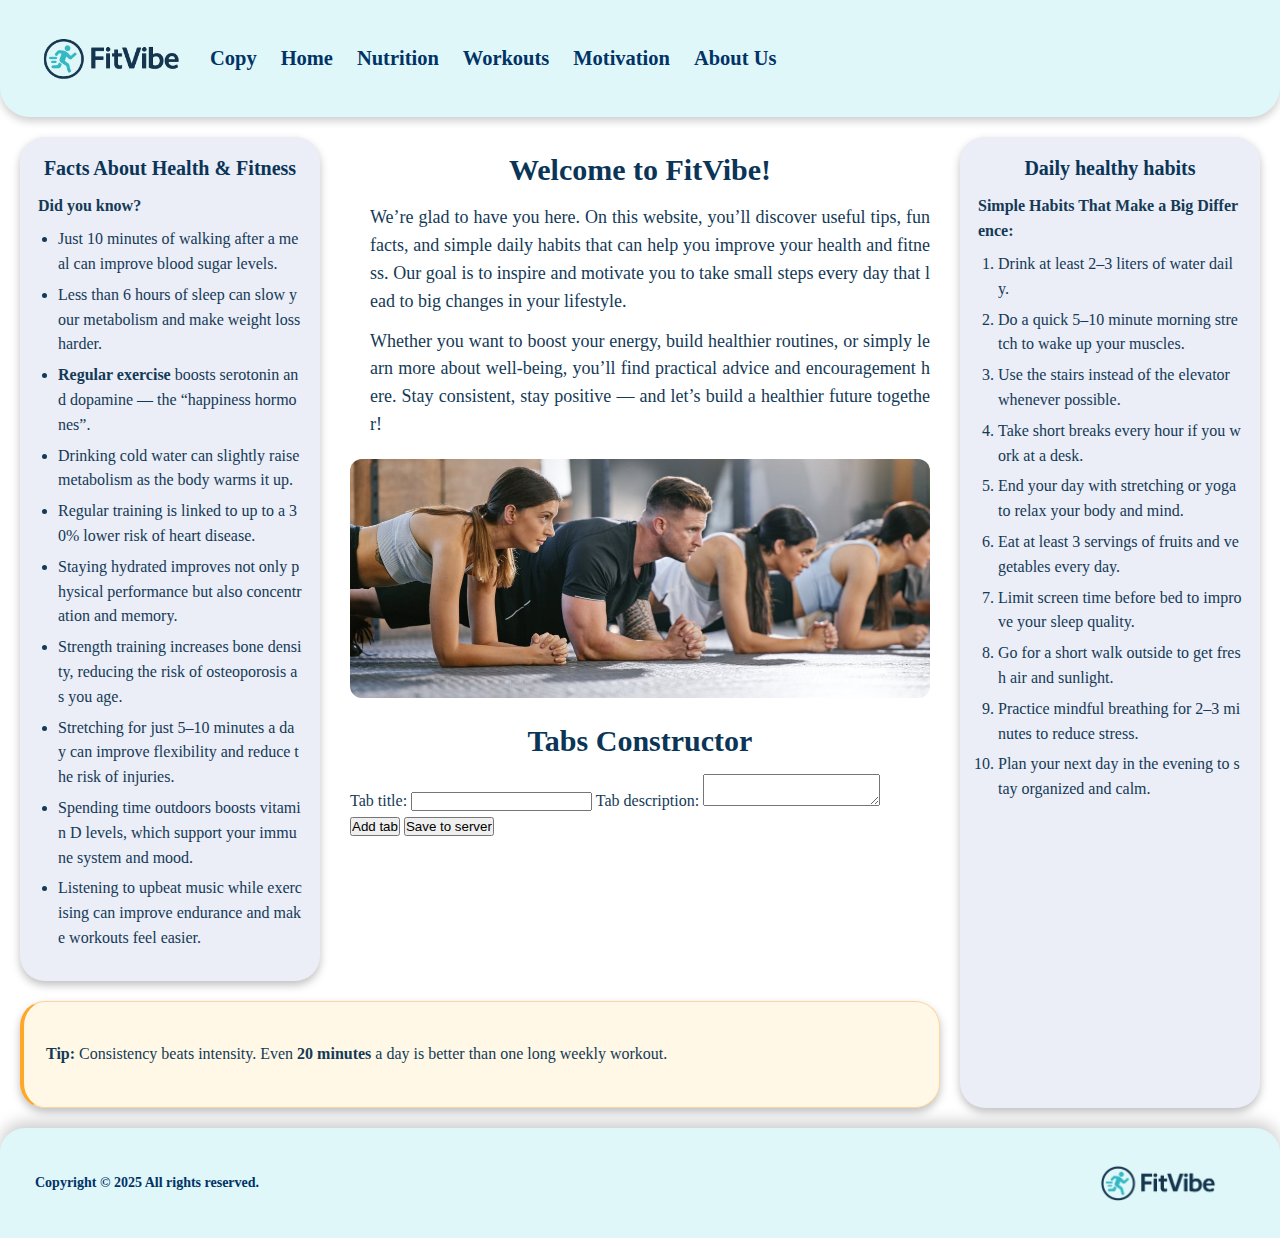
<file: index.html>
<!DOCTYPE html>
<html lang="en">
<head>
    <meta charset="UTF-8">
    <meta name="viewport" content="width=device-width, initial-scale=1.0">
    <title>FitVibe</title>
    <link href="src/css/stylesheet.css" rel="stylesheet">
</head>
<body>
<script src="src/js/script.js"></script>

<header class="header">
    <div class="logo">
        <a href="index.html">
            <img src="src/img/logo.png" alt="FitVibe Logo" class="logo">
        </a>
    </div>
    <nav class="nav" id="menu1">
        <ul>
            <li><a href="indexcopy.html">Copy</a></li>
            <li><a href="index.html">Home</a></li>
            <li><a href="src/pages/page1.html">Nutrition</a></li>
            <li><a href="src/pages/page2.html">Workouts</a></li>
            <li><a href="src/pages/page3.html">Motivation</a></li>
            <li><a href="src/pages/page4.html">About Us</a></li>
        </ul>
    </nav>
    <div class="menu-icon" id="menu-btn">
        <img src="src/img/mobile.png" alt="Menu" width="32"/>
    </div>
</header>
<main class="main-layout">
    <section class="left" id="block2">
        <h2>Facts About Health & Fitness</h2>
        <p class="intro">Did you know?</p>

        <ul class="facts">
            <li>Just 10 minutes of walking after a meal can improve blood sugar levels.</li>
            <li>Less than 6 hours of sleep can slow your metabolism and make weight loss harder.</li>
            <li><strong>Regular exercise</strong> boosts serotonin and dopamine — the “happiness hormones”.</li>
            <li>Drinking cold water can slightly raise metabolism as the body warms it up.</li>
            <li>Regular training is linked to up to a 30% lower risk of heart disease.</li>
            <li>Staying hydrated improves not only physical performance but also concentration and memory.</li>
            <li>Strength training increases bone density, reducing the risk of osteoporosis as you age.</li>
            <li>Stretching for just 5–10 minutes a day can improve flexibility and reduce the risk of
                injuries.
            </li>
            <li>Spending time outdoors boosts vitamin D levels, which support your immune system and mood.</li>
            <li>Listening to upbeat music while exercising can improve endurance and make workouts feel
                easier.
            </li>
        </ul>
    </section>
    <section class="center" id="block3">
        <h2>Welcome to FitVibe!</h2>
        <p>
            We’re glad to have you here. On this website, you’ll discover useful tips,
            fun facts, and simple daily habits that can help you improve your health
            and fitness. Our goal is to inspire and motivate you to take small steps
            every day that lead to big changes in your lifestyle.
        </p>
        <p>
            Whether you want to boost your energy, build healthier routines,
            or simply learn more about well-being, you’ll find practical advice
            and encouragement here. Stay consistent, stay positive — and let’s
            build a healthier future together!
        </p>
        <img src="src/img/Fitness.jpg" alt="Welcome" class="photo">

        <h2>Tabs Constructor</h2>
        <form id="tabsForm">
            <label>Tab title:
                <input type="text" id="tabTitle">
            </label>
            <label>Tab description:
                <textarea id="tabDescription"></textarea>
            </label>
            <button type="button" id="addTabBtn">Add tab</button>
            <button type="button" id="SaveTabsBtn">Save to server</button>
        </form>
        <ul id="previewTabs"></ul>
    </section>
    <section class="right" id="block4">
        <h2>Daily healthy habits</h2>
        <p class="intro">Simple Habits That Make a Big Difference:</p>
        <ol class="habits">
            <li>Drink at least 2–3 liters of water daily.</li>
            <li>Do a quick 5–10 minute morning stretch to wake up your muscles.</li>
            <li>Use the stairs instead of the elevator whenever possible.</li>
            <li>Take short breaks every hour if you work at a desk.</li>
            <li>End your day with stretching or yoga to relax your body and mind.</li>
            <li>Eat at least 3 servings of fruits and vegetables every day.</li>
            <li>Limit screen time before bed to improve your sleep quality.</li>
            <li>Go for a short walk outside to get fresh air and sunlight.</li>
            <li>Practice mindful breathing for 2–3 minutes to reduce stress.</li>
            <li>Plan your next day in the evening to stay organized and calm.</li>
        </ol>
    </section>
    <aside class="down" id="block5">
        <div class="tip">
            <strong>Tip:</strong> Consistency beats intensity. Even <strong>20 minutes</strong> a day is better
            than one
            long weekly workout.
        </div>
    </aside>
</main>
<footer>
    <div class="textBlock6" id="block6">
        <p>Copyright &copy; 2025 All rights reserved.</p>
    </div>
    <a href="index.html">
        <img src="src/img/logo.png" alt="FitVibe Logo" class="logo">
    </a>
</footer>
</body>
</html>
</file>
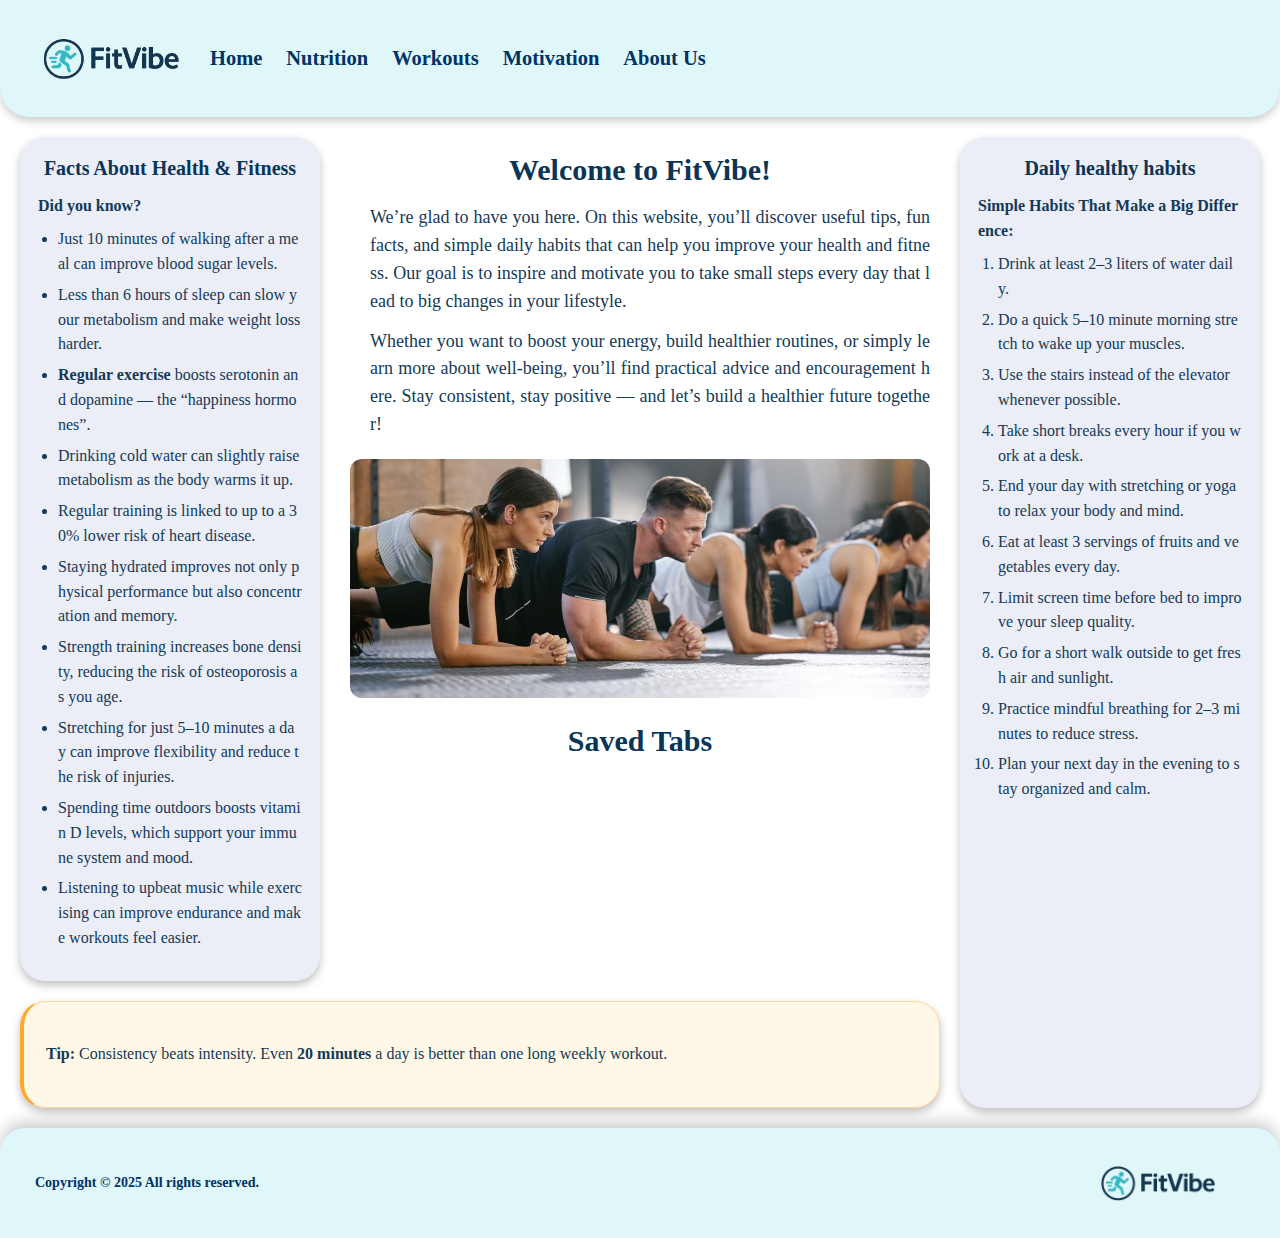
<file: indexcopy.html>
<!DOCTYPE html>
<html lang="en">
<head>
    <meta charset="UTF-8">
    <meta name="viewport" content="width=device-width, initial-scale=1.0">
    <title>FitVibe</title>
    <link href="src/css/stylesheet.css" rel="stylesheet">
</head>
<body>
<script src="src/js/script.js?v=3"></script>

<header class="header">
    <div class="logo">
        <a href="index.html">
            <img src="src/img/logo.png" alt="FitVibe Logo" class="logo">
        </a>
    </div>
    <nav class="nav" id="menu1">
        <ul>
            <li><a href="index.html">Home</a></li>
            <li><a href="src/pages/page1.html">Nutrition</a></li>
            <li><a href="src/pages/page2.html">Workouts</a></li>
            <li><a href="src/pages/page3.html">Motivation</a></li>
            <li><a href="src/pages/page4.html">About Us</a></li>
        </ul>
    </nav>
    <div class="menu-icon" id="menu-btn">
        <img src="src/img/mobile.png" alt="Menu" width="32"/>
    </div>
</header>
<main class="main-layout">
    <section class="left" id="block2">
        <h2>Facts About Health & Fitness</h2>
        <p class="intro">Did you know?</p>

        <ul class="facts">
            <li>Just 10 minutes of walking after a meal can improve blood sugar levels.</li>
            <li>Less than 6 hours of sleep can slow your metabolism and make weight loss harder.</li>
            <li><strong>Regular exercise</strong> boosts serotonin and dopamine — the “happiness hormones”.</li>
            <li>Drinking cold water can slightly raise metabolism as the body warms it up.</li>
            <li>Regular training is linked to up to a 30% lower risk of heart disease.</li>
            <li>Staying hydrated improves not only physical performance but also concentration and memory.</li>
            <li>Strength training increases bone density, reducing the risk of osteoporosis as you age.</li>
            <li>Stretching for just 5–10 minutes a day can improve flexibility and reduce the risk of
                injuries.
            </li>
            <li>Spending time outdoors boosts vitamin D levels, which support your immune system and mood.</li>
            <li>Listening to upbeat music while exercising can improve endurance and make workouts feel
                easier.
            </li>
        </ul>
    </section>
    <section class="center" id="block3">
        <h2>Welcome to FitVibe!</h2>
        <p>
            We’re glad to have you here. On this website, you’ll discover useful tips,
            fun facts, and simple daily habits that can help you improve your health
            and fitness. Our goal is to inspire and motivate you to take small steps
            every day that lead to big changes in your lifestyle.
        </p>
        <p>
            Whether you want to boost your energy, build healthier routines,
            or simply learn more about well-being, you’ll find practical advice
            and encouragement here. Stay consistent, stay positive — and let’s
            build a healthier future together!
        </p>
        <img src="src/img/Fitness.jpg" alt="Welcome" class="photo">
        <h2>Saved Tabs</h2>
        <div id="tabsViewer"></div>
    </section>
    <section class="right" id="block4">
        <h2>Daily healthy habits</h2>
        <p class="intro">Simple Habits That Make a Big Difference:</p>
        <ol class="habits">
            <li>Drink at least 2–3 liters of water daily.</li>
            <li>Do a quick 5–10 minute morning stretch to wake up your muscles.</li>
            <li>Use the stairs instead of the elevator whenever possible.</li>
            <li>Take short breaks every hour if you work at a desk.</li>
            <li>End your day with stretching or yoga to relax your body and mind.</li>
            <li>Eat at least 3 servings of fruits and vegetables every day.</li>
            <li>Limit screen time before bed to improve your sleep quality.</li>
            <li>Go for a short walk outside to get fresh air and sunlight.</li>
            <li>Practice mindful breathing for 2–3 minutes to reduce stress.</li>
            <li>Plan your next day in the evening to stay organized and calm.</li>
        </ol>
    </section>
    <aside class="down" id="block5">
        <div class="tip">
            <strong>Tip:</strong> Consistency beats intensity. Even <strong>20 minutes</strong> a day is better
            than one
            long weekly workout.
        </div>
    </aside>
</main>
<footer>
    <div class="textBlock6" id="block6">
        <p>Copyright &copy; 2025 All rights reserved.</p>
    </div>
    <a href="index.html">
        <img src="src/img/logo.png" alt="FitVibe Logo" class="logo">
    </a>
</footer>
</body>
</html>
</file>
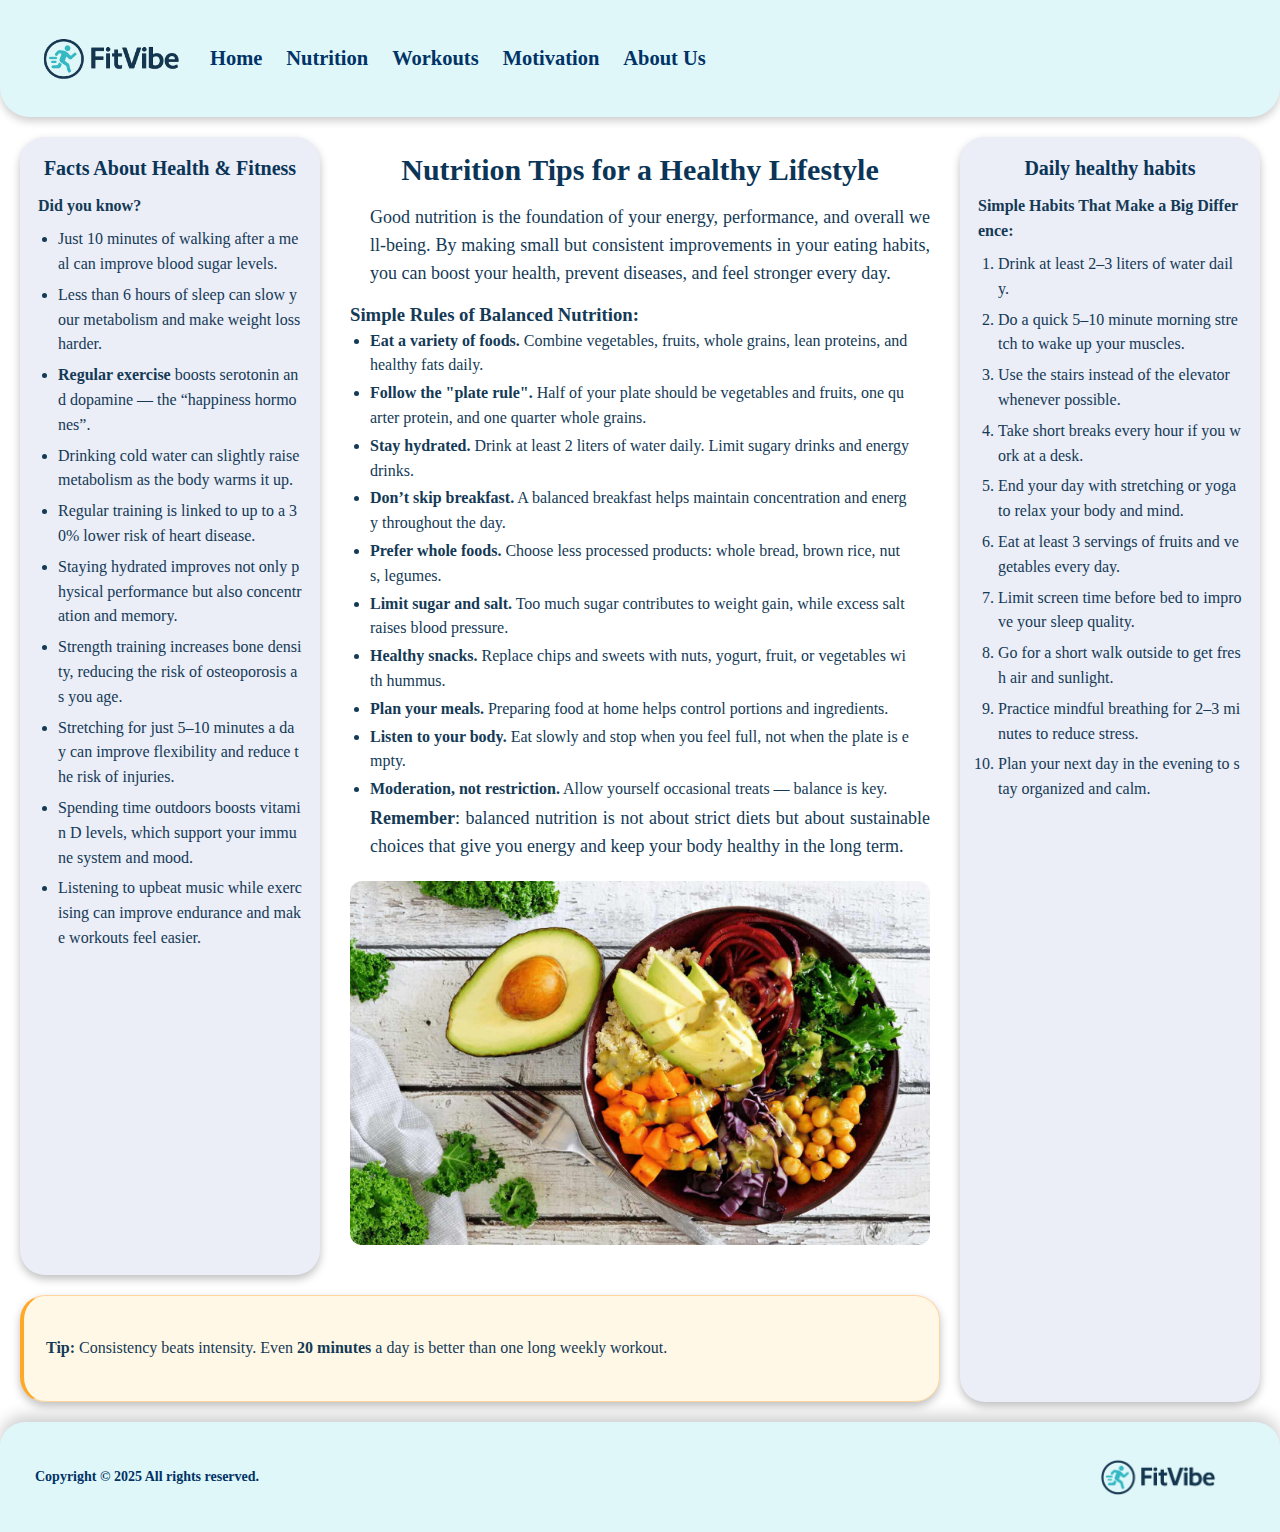
<file: src/pages/page1.html>
<!DOCTYPE html>
<html lang="en">
<head>
    <meta charset="UTF-8">
    <meta name="viewport" content="width=device-width, initial-scale=1.0">
    <title>FitVibe</title>
    <link href="../css/stylesheet.css" rel="stylesheet">
</head>
<body>
<script src="../js/script.js"></script>

<header class="header">
    <div class="logo">
        <a href="../../index.html">
            <img src="../img/logo.png" alt="FitVibe Logo" class="logo">
        </a>
    </div>
    <nav class="nav" id="menu1">
        <ul>
            <li><a href="../../index.html">Home</a></li>
            <li><a href="page1.html">Nutrition</a></li>
            <li><a href="page2.html">Workouts</a></li>
            <li><a href="page3.html">Motivation</a></li>
            <li><a href="page4.html">About Us</a></li>
        </ul>
    </nav>
    <div class="menu-icon" id="menu-btn">
        <img src="../img/mobile.png" alt="Menu" width="32"/>
    </div>
</header>
<main class="main-layout">
    <section class="left" id="block2">
        <h2>Facts About Health & Fitness</h2>
        <p class="intro">Did you know?</p>

        <ul class="facts">
            <li>Just 10 minutes of walking after a meal can improve blood sugar levels.</li>
            <li>Less than 6 hours of sleep can slow your metabolism and make weight loss harder.</li>
            <li><strong>Regular exercise</strong> boosts serotonin and dopamine — the “happiness hormones”.</li>
            <li>Drinking cold water can slightly raise metabolism as the body warms it up.</li>
            <li>Regular training is linked to up to a 30% lower risk of heart disease.</li>
            <li>Staying hydrated improves not only physical performance but also concentration and memory.</li>
            <li>Strength training increases bone density, reducing the risk of osteoporosis as you age.</li>
            <li>Stretching for just 5–10 minutes a day can improve flexibility and reduce the risk of injuries.</li>
            <li>Spending time outdoors boosts vitamin D levels, which support your immune system and mood.</li>
            <li>Listening to upbeat music while exercising can improve endurance and make workouts feel easier.</li>
        </ul>
    </section>
    <section class="center" id="block3">
        <h2>Nutrition Tips for a Healthy Lifestyle</h2>
        <p>
            Good nutrition is the foundation of your energy, performance, and overall well-being.
            By making small but consistent improvements in your eating habits, you can boost your health,
            prevent diseases, and feel stronger every day.
        </p>

        <h3>Simple Rules of Balanced Nutrition:</h3>
        <ul>
            <li><strong>Eat a variety of foods.</strong> Combine vegetables, fruits, whole grains, lean proteins, and
                healthy fats daily.
            </li>
            <li><strong>Follow the "plate rule".</strong> Half of your plate should be vegetables and fruits, one
                quarter protein, and one quarter whole grains.
            </li>
            <li><strong>Stay hydrated.</strong> Drink at least 2 liters of water daily. Limit sugary drinks and energy
                drinks.
            </li>
            <li><strong>Don’t skip breakfast.</strong> A balanced breakfast helps maintain concentration and energy
                throughout the day.
            </li>
            <li><strong>Prefer whole foods.</strong> Choose less processed products: whole bread, brown rice, nuts,
                legumes.
            </li>
            <li><strong>Limit sugar and salt.</strong> Too much sugar contributes to weight gain, while excess salt
                raises blood pressure.
            </li>
            <li><strong>Healthy snacks.</strong> Replace chips and sweets with nuts, yogurt, fruit, or vegetables with
                hummus.
            </li>
            <li><strong>Plan your meals.</strong> Preparing food at home helps control portions and ingredients.</li>
            <li><strong>Listen to your body.</strong> Eat slowly and stop when you feel full, not when the plate is
                empty.
            </li>
            <li><strong>Moderation, not restriction.</strong> Allow yourself occasional treats — balance is key.</li>
        </ul>

        <p>
            <strong>Remember</strong>: balanced nutrition is not about strict diets but about sustainable choices
            that give you energy and keep your body healthy in the long term.
        </p>
        <img src="../img/Food.jpg" alt="Food" width="1504" class="photo">
    </section>
    <section class="right" id="block4">
        <h2>Daily healthy habits</h2>
        <p class="intro">Simple Habits That Make a Big Difference:</p>

        <ol class="habits">
            <li>Drink at least 2–3 liters of water daily.</li>
            <li>Do a quick 5–10 minute morning stretch to wake up your muscles.</li>
            <li>Use the stairs instead of the elevator whenever possible.</li>
            <li>Take short breaks every hour if you work at a desk.</li>
            <li>End your day with stretching or yoga to relax your body and mind.</li>
            <li>Eat at least 3 servings of fruits and vegetables every day.</li>
            <li>Limit screen time before bed to improve your sleep quality.</li>
            <li>Go for a short walk outside to get fresh air and sunlight.</li>
            <li>Practice mindful breathing for 2–3 minutes to reduce stress.</li>
            <li>Plan your next day in the evening to stay organized and calm.</li>
        </ol>
    </section>
    <aside class="down" id="block5">
        <div class="tip">
            <strong>Tip:</strong> Consistency beats intensity. Even <strong>20 minutes</strong> a day is better than one
            long weekly workout.
        </div>
    </aside>
</main>
<footer>
    <div class="textBlock6" id="block6">
        <p>Copyright &copy; 2025 All rights reserved.</p>
    </div>
    <a href="../../index.html">
        <img src="../img/logo.png" alt="FitVibe Logo" class="logo">
    </a>
</footer>
</body>
</html>
</file>
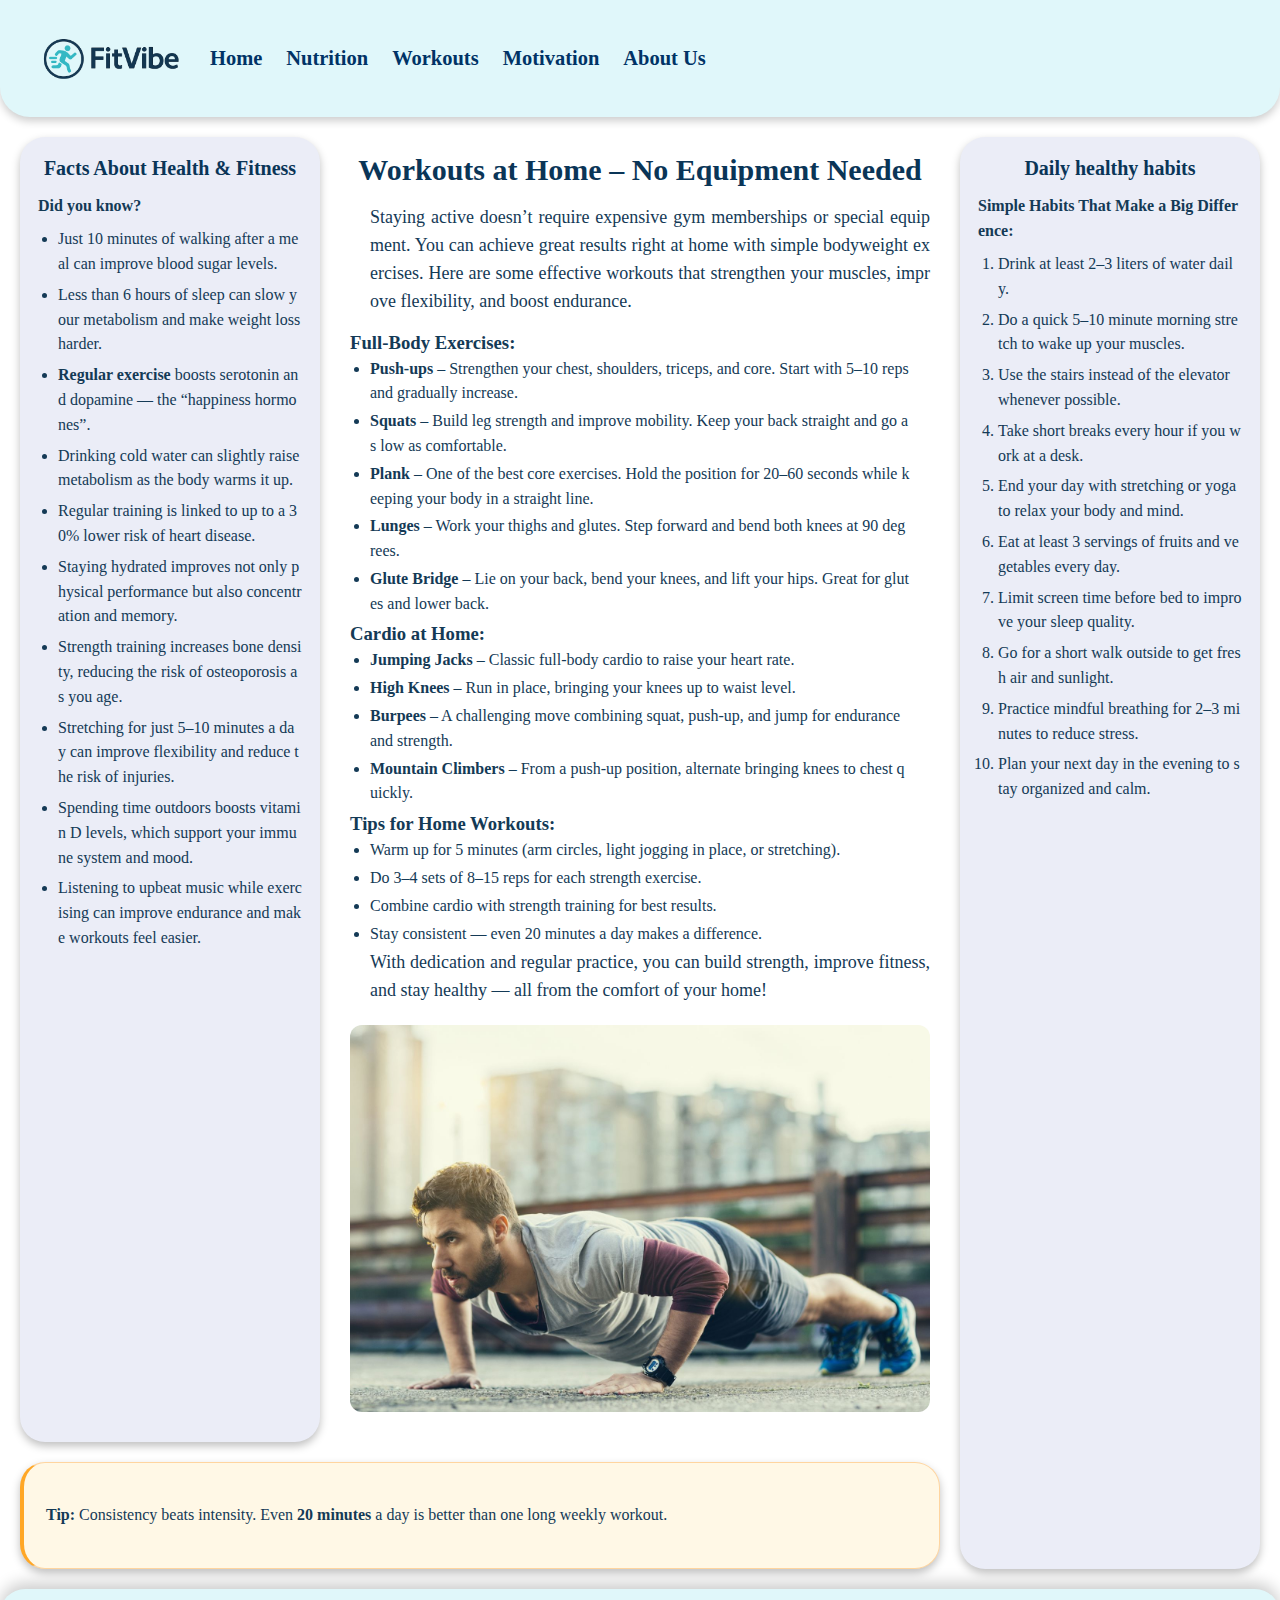
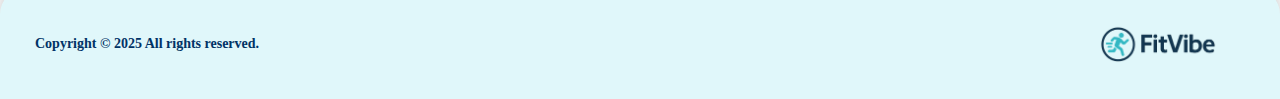
<file: src/pages/page2.html>
<!DOCTYPE html>
<html lang="en">
<head>
    <meta charset="UTF-8">
    <meta name="viewport" content="width=device-width, initial-scale=1.0">
    <title>FitVibe</title>
    <link href="../css/stylesheet.css" rel="stylesheet">
</head>
<body>
<script src="../js/script.js"></script>

<header class="header">
    <div class="logo">
        <a href="../../index.html">
            <img src="../img/logo.png" alt="FitVibe Logo" class="logo">
        </a>
    </div>
    <nav class="nav" id="menu1">
        <ul>
            <li><a href="../../index.html">Home</a></li>
            <li><a href="page1.html">Nutrition</a></li>
            <li><a href="page2.html">Workouts</a></li>
            <li><a href="page3.html">Motivation</a></li>
            <li><a href="page4.html">About Us</a></li>
        </ul>
    </nav>
    <div class="menu-icon" id="menu-btn">
        <img src="../img/mobile.png" alt="Menu" width="32"/>
    </div>
</header>
<main class="main-layout">
    <section class="left" id="block2">
        <h2>Facts About Health & Fitness</h2>
        <p class="intro">Did you know?</p>

        <ul class="facts">
            <li>Just 10 minutes of walking after a meal can improve blood sugar levels.</li>
            <li>Less than 6 hours of sleep can slow your metabolism and make weight loss harder.</li>
            <li><strong>Regular exercise</strong> boosts serotonin and dopamine — the “happiness hormones”.</li>
            <li>Drinking cold water can slightly raise metabolism as the body warms it up.</li>
            <li>Regular training is linked to up to a 30% lower risk of heart disease.</li>
            <li>Staying hydrated improves not only physical performance but also concentration and memory.</li>
            <li>Strength training increases bone density, reducing the risk of osteoporosis as you age.</li>
            <li>Stretching for just 5–10 minutes a day can improve flexibility and reduce the risk of injuries.</li>
            <li>Spending time outdoors boosts vitamin D levels, which support your immune system and mood.</li>
            <li>Listening to upbeat music while exercising can improve endurance and make workouts feel easier.</li>
        </ul>
    </section>
    <section class="center" id="block3">
        <h2>Workouts at Home – No Equipment Needed</h2>
        <p>
            Staying active doesn’t require expensive gym memberships or special equipment.
            You can achieve great results right at home with simple bodyweight exercises.
            Here are some effective workouts that strengthen your muscles, improve flexibility,
            and boost endurance.
        </p>

        <h3>Full-Body Exercises:</h3>
        <ul>
            <li>
                <strong>Push-ups</strong> – Strengthen your chest, shoulders, triceps, and core.
                Start with 5–10 reps and gradually increase.
            </li>
            <li>
                <strong>Squats</strong> – Build leg strength and improve mobility.
                Keep your back straight and go as low as comfortable.
            </li>
            <li>
                <strong>Plank</strong> – One of the best core exercises.
                Hold the position for 20–60 seconds while keeping your body in a straight line.
            </li>
            <li>
                <strong>Lunges</strong> – Work your thighs and glutes.
                Step forward and bend both knees at 90 degrees.
            </li>
            <li>
                <strong>Glute Bridge</strong> – Lie on your back, bend your knees, and lift your hips.
                Great for glutes and lower back.
            </li>
        </ul>

        <h3>Cardio at Home:</h3>
        <ul>
            <li><strong>Jumping Jacks</strong> – Classic full-body cardio to raise your heart rate.</li>
            <li><strong>High Knees</strong> – Run in place, bringing your knees up to waist level.</li>
            <li><strong>Burpees</strong> – A challenging move combining squat, push-up, and jump for endurance and
                strength.
            </li>
            <li><strong>Mountain Climbers</strong> – From a push-up position, alternate bringing knees to chest quickly.
            </li>
        </ul>

        <h3>Tips for Home Workouts:</h3>
        <ul>
            <li>Warm up for 5 minutes (arm circles, light jogging in place, or stretching).</li>
            <li>Do 3–4 sets of 8–15 reps for each strength exercise.</li>
            <li>Combine cardio with strength training for best results.</li>
            <li>Stay consistent — even 20 minutes a day makes a difference.</li>
        </ul>

        <p>
            With dedication and regular practice, you can build strength, improve fitness,
            and stay healthy — all from the comfort of your home!
        </p>
        <img src="../img/workout.jpg" alt="Workout" width="1500" class="photo">
    </section>
    <section class="right" id="block4">
        <h2>Daily healthy habits</h2>
        <p class="intro">Simple Habits That Make a Big Difference:</p>

        <ol class="habits">
            <li>Drink at least 2–3 liters of water daily.</li>
            <li>Do a quick 5–10 minute morning stretch to wake up your muscles.</li>
            <li>Use the stairs instead of the elevator whenever possible.</li>
            <li>Take short breaks every hour if you work at a desk.</li>
            <li>End your day with stretching or yoga to relax your body and mind.</li>
            <li>Eat at least 3 servings of fruits and vegetables every day.</li>
            <li>Limit screen time before bed to improve your sleep quality.</li>
            <li>Go for a short walk outside to get fresh air and sunlight.</li>
            <li>Practice mindful breathing for 2–3 minutes to reduce stress.</li>
            <li>Plan your next day in the evening to stay organized and calm.</li>
        </ol>
    </section>
    <aside class="down" id="block5">
        <div class="tip">
            <strong>Tip:</strong> Consistency beats intensity. Even <strong>20 minutes</strong> a day is better than one
            long weekly workout.
        </div>
    </aside>
</main>
<footer>
    <div class="textBlock6" id="block6">
        <p>Copyright &copy; 2025 All rights reserved.</p>
    </div>
    <a href="../../index.html">
        <img src="../img/logo.png" alt="FitVibe Logo" class="logo">
    </a>
</footer>
</body>
</html>
</file>
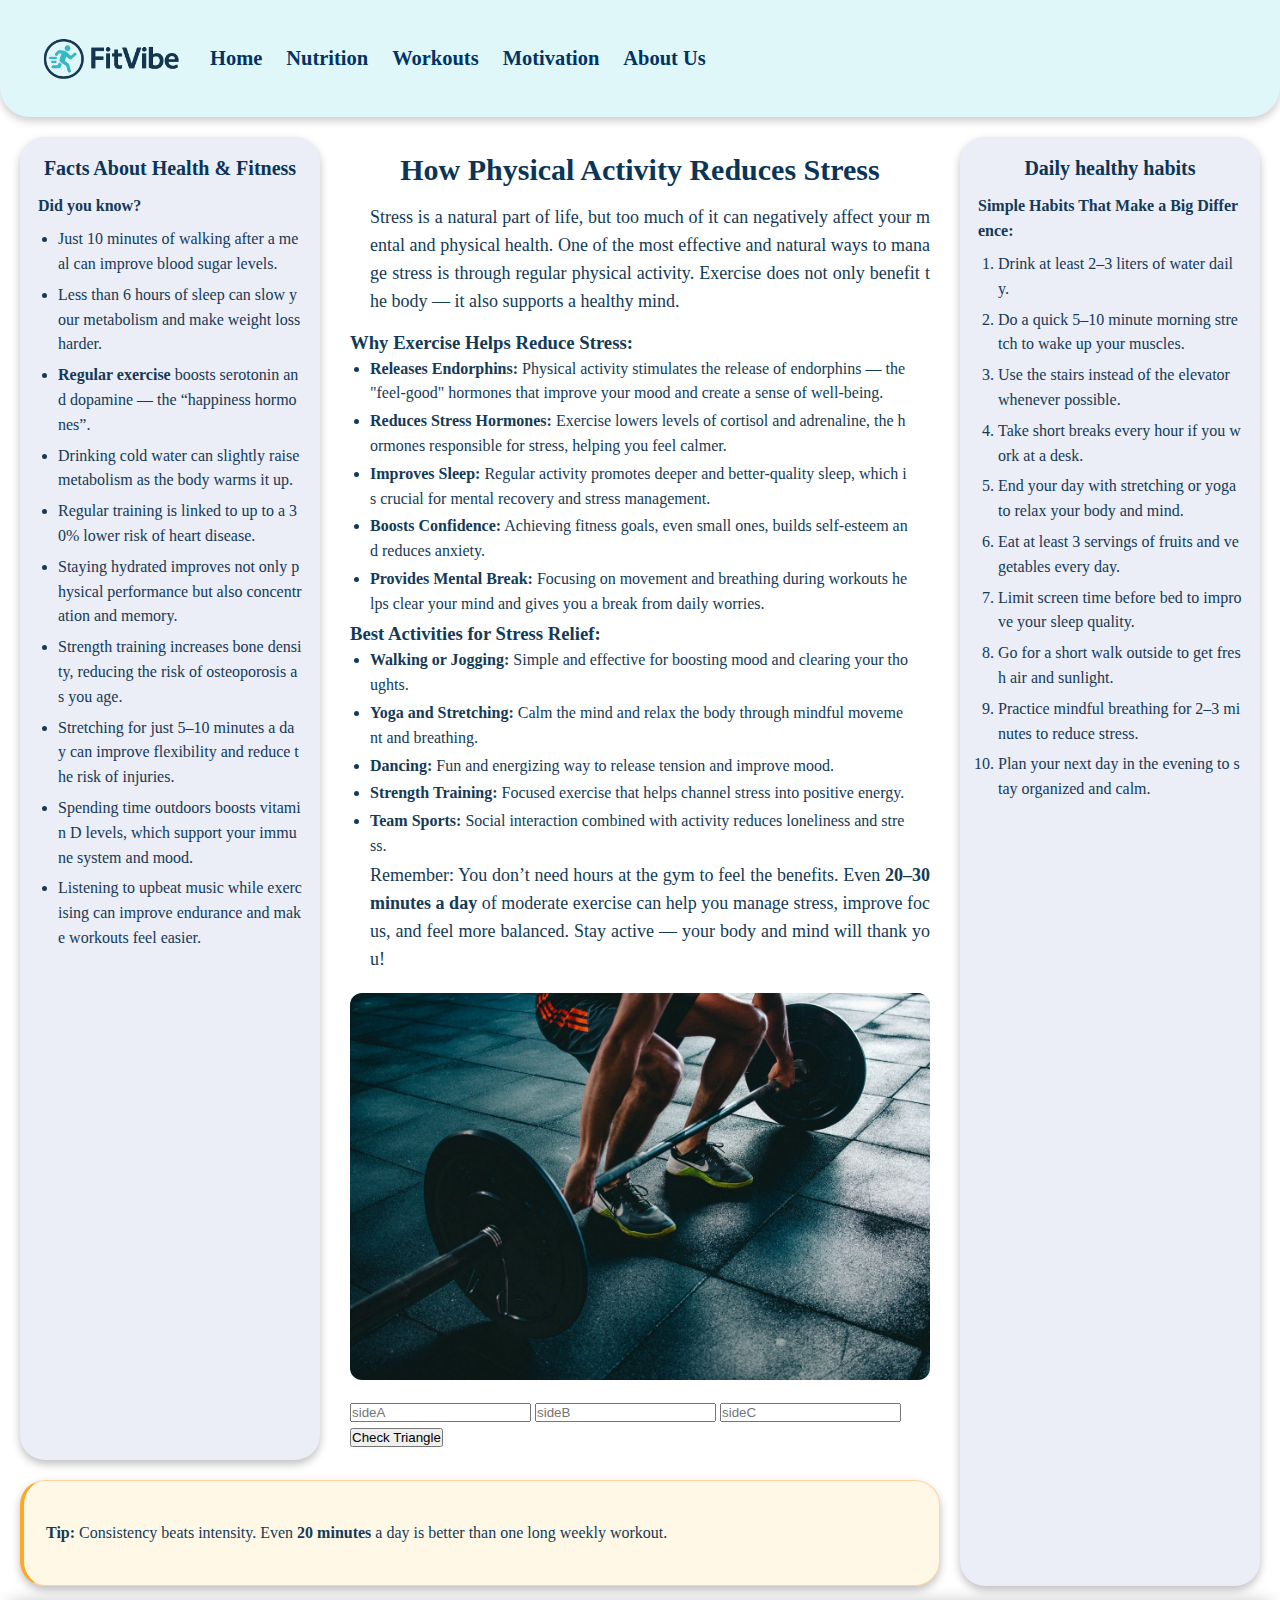
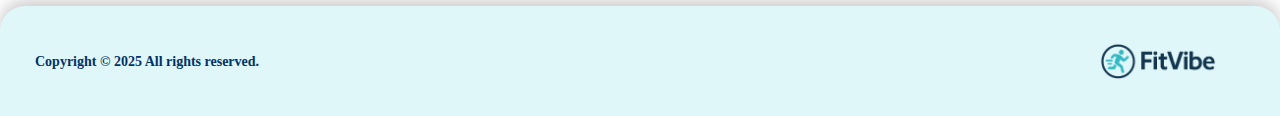
<file: src/pages/page3.html>
<!DOCTYPE html>
<html lang="en">
<head>
    <meta charset="UTF-8">
    <meta name="viewport" content="width=device-width, initial-scale=1.0">
    <title>FitVibe</title>
    <link href="../css/stylesheet.css" rel="stylesheet">
</head>
<body>
<script src="../js/script.js"></script>

<header class="header">
    <div class="logo">
        <a href="../../index.html">
            <img src="../img/logo.png" alt="FitVibe Logo" class="logo">
        </a>
    </div>
    <nav class="nav" id="menu1">
        <ul>
            <li><a href="../../index.html">Home</a></li>
            <li><a href="page1.html">Nutrition</a></li>
            <li><a href="page2.html">Workouts</a></li>
            <li><a href="page3.html">Motivation</a></li>
            <li><a href="page4.html">About Us</a></li>
        </ul>
    </nav>
    <div class="menu-icon" id="menu-btn">
        <img src="../img/mobile.png" alt="Menu" width="32"/>
    </div>
</header>
<main class="main-layout">
    <section class="left" id="block2">
        <h2>Facts About Health & Fitness</h2>
        <p class="intro">Did you know?</p>

        <ul class="facts">
            <li>Just 10 minutes of walking after a meal can improve blood sugar levels.</li>
            <li>Less than 6 hours of sleep can slow your metabolism and make weight loss harder.</li>
            <li><strong>Regular exercise</strong> boosts serotonin and dopamine — the “happiness hormones”.</li>
            <li>Drinking cold water can slightly raise metabolism as the body warms it up.</li>
            <li>Regular training is linked to up to a 30% lower risk of heart disease.</li>
            <li>Staying hydrated improves not only physical performance but also concentration and memory.</li>
            <li>Strength training increases bone density, reducing the risk of osteoporosis as you age.</li>
            <li>Stretching for just 5–10 minutes a day can improve flexibility and reduce the risk of injuries.</li>
            <li>Spending time outdoors boosts vitamin D levels, which support your immune system and mood.</li>
            <li>Listening to upbeat music while exercising can improve endurance and make workouts feel easier.</li>
        </ul>
    </section>
    <section class="center" id="block3">
        <h2>How Physical Activity Reduces Stress</h2>
        <p>
            Stress is a natural part of life, but too much of it can negatively affect your mental and physical health.
            One of the most effective and natural ways to manage stress is through regular physical activity.
            Exercise does not only benefit the body — it also supports a healthy mind.
        </p>

        <h3>Why Exercise Helps Reduce Stress:</h3>
        <ul>
            <li>
                <strong>Releases Endorphins:</strong> Physical activity stimulates the release of endorphins —
                the "feel-good" hormones that improve your mood and create a sense of well-being.
            </li>
            <li>
                <strong>Reduces Stress Hormones:</strong> Exercise lowers levels of cortisol and adrenaline,
                the hormones responsible for stress, helping you feel calmer.
            </li>
            <li>
                <strong>Improves Sleep:</strong> Regular activity promotes deeper and better-quality sleep,
                which is crucial for mental recovery and stress management.
            </li>
            <li>
                <strong>Boosts Confidence:</strong> Achieving fitness goals, even small ones,
                builds self-esteem and reduces anxiety.
            </li>
            <li>
                <strong>Provides Mental Break:</strong> Focusing on movement and breathing during workouts
                helps clear your mind and gives you a break from daily worries.
            </li>
        </ul>

        <h3>Best Activities for Stress Relief:</h3>
        <ul>
            <li><strong>Walking or Jogging:</strong> Simple and effective for boosting mood and clearing your thoughts.
            </li>
            <li><strong>Yoga and Stretching:</strong> Calm the mind and relax the body through mindful movement and
                breathing.
            </li>
            <li><strong>Dancing:</strong> Fun and energizing way to release tension and improve mood.</li>
            <li><strong>Strength Training:</strong> Focused exercise that helps channel stress into positive energy.
            </li>
            <li><strong>Team Sports:</strong> Social interaction combined with activity reduces loneliness and stress.
            </li>
        </ul>

        <p>
            Remember: You don’t need hours at the gym to feel the benefits.
            Even <strong>20–30 minutes a day</strong> of moderate exercise can help you manage stress,
            improve focus, and feel more balanced.
            Stay active — your body and mind will thank you!
        </p>
        <img src="../img/Motivation.jpg" alt="Motivation" width="1350" class="photo">
        <form id="triangle-form">
            <label>
                <input type="number" id="sideA" placeholder="sideA" required>
            </label>
            <label>
                <input type="number" id="sideB" placeholder="sideB" required>
            </label>
            <label>
                <input type="number" id="sideC" placeholder="sideC" required>
            </label>
            <button type="submit" id="submit">Check Triangle</button>
        </form>
    </section>
    <section class="right" id="block4">
        <h2>Daily healthy habits</h2>
        <p class="intro">Simple Habits That Make a Big Difference:</p>

        <ol class="habits">
            <li>Drink at least 2–3 liters of water daily.</li>
            <li>Do a quick 5–10 minute morning stretch to wake up your muscles.</li>
            <li>Use the stairs instead of the elevator whenever possible.</li>
            <li>Take short breaks every hour if you work at a desk.</li>
            <li>End your day with stretching or yoga to relax your body and mind.</li>
            <li>Eat at least 3 servings of fruits and vegetables every day.</li>
            <li>Limit screen time before bed to improve your sleep quality.</li>
            <li>Go for a short walk outside to get fresh air and sunlight.</li>
            <li>Practice mindful breathing for 2–3 minutes to reduce stress.</li>
            <li>Plan your next day in the evening to stay organized and calm.</li>
        </ol>
    </section>
    <aside class="down" id="block5">
        <div class="tip">
            <strong>Tip:</strong> Consistency beats intensity. Even <strong>20 minutes</strong> a day is better than one
            long weekly workout.
        </div>
    </aside>
</main>
<footer>
    <div class="textBlock6" id="block6">
        <p>Copyright &copy; 2025 All rights reserved.</p>
    </div>
    <a href="../../index.html">
        <img src="../img/logo.png" alt="FitVibe Logo" class="logo">
    </a>
</footer>
</body>
</html>
</file>
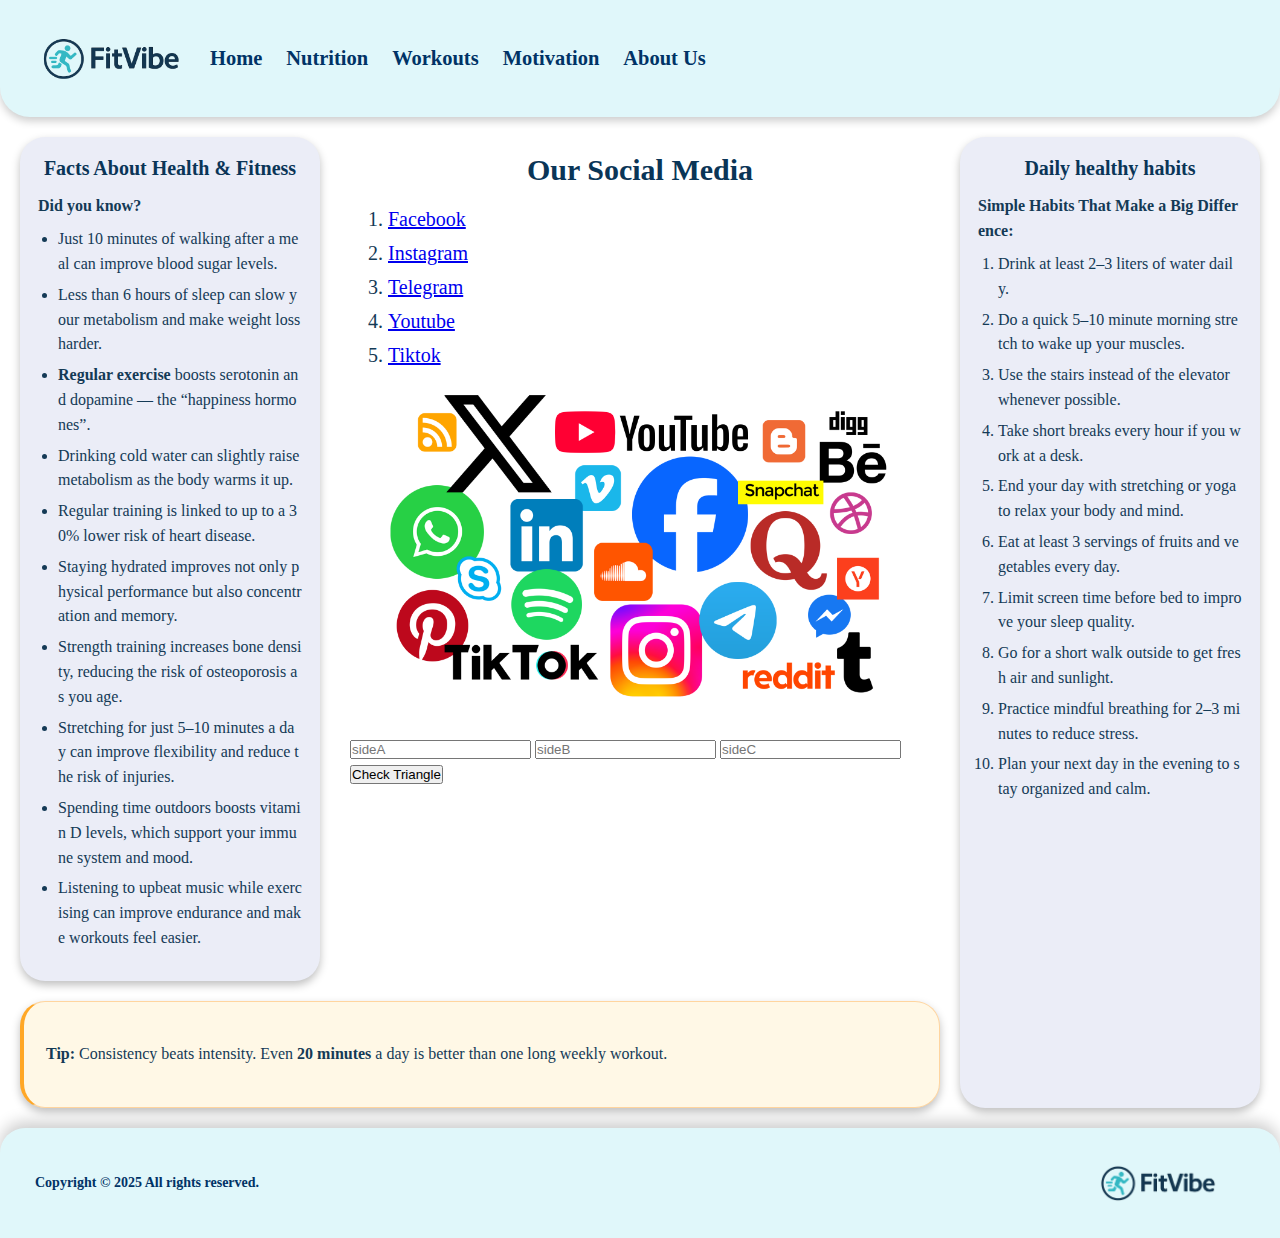
<file: src/pages/page4.html>
<!DOCTYPE html>
<html lang="en">
<head>
    <meta charset="UTF-8">
    <meta name="viewport" content="width=device-width, initial-scale=1.0">
    <title>FitVibe</title>
    <link href="../css/stylesheet.css" rel="stylesheet">
</head>
<body>
<script src="../js/script.js"></script>

<header class="header">
    <div class="logo">
        <a href="../../index.html">
            <img src="../img/logo.png" alt="FitVibe Logo" class="logo">
        </a>
    </div>
    <nav class="nav" id="menu1">
        <ul>
            <li><a href="../../index.html">Home</a></li>
            <li><a href="page1.html">Nutrition</a></li>
            <li><a href="page2.html">Workouts</a></li>
            <li><a href="page3.html">Motivation</a></li>
            <li><a href="page4.html">About Us</a></li>
        </ul>
    </nav>
    <div class="menu-icon" id="menu-btn">
        <img src="../img/mobile.png" alt="Menu" width="32"/>
    </div>
</header>
<main class="main-layout">
    <section class="left" id="block2">
        <h2>Facts About Health & Fitness</h2>
        <p class="intro">Did you know?</p>

        <ul class="facts">
            <li>Just 10 minutes of walking after a meal can improve blood sugar levels.</li>
            <li>Less than 6 hours of sleep can slow your metabolism and make weight loss harder.</li>
            <li><strong>Regular exercise</strong> boosts serotonin and dopamine — the “happiness hormones”.</li>
            <li>Drinking cold water can slightly raise metabolism as the body warms it up.</li>
            <li>Regular training is linked to up to a 30% lower risk of heart disease.</li>
            <li>Staying hydrated improves not only physical performance but also concentration and memory.</li>
            <li>Strength training increases bone density, reducing the risk of osteoporosis as you age.</li>
            <li>Stretching for just 5–10 minutes a day can improve flexibility and reduce the risk of injuries.</li>
            <li>Spending time outdoors boosts vitamin D levels, which support your immune system and mood.</li>
            <li>Listening to upbeat music while exercising can improve endurance and make workouts feel easier.</li>
        </ul>
    </section>
    <section class="center" id="block3">
        <h2>Our Social Media</h2>
        <ol class="socials">
            <li><a href="https://www.facebook.com/zuck">Facebook</a></li>
            <li><a href="https://www.instagram.com/zuck">Instagram</a></li>
            <li><a href="https://t.me/durov">Telegram</a></li>
            <li><a href="https://www.youtube.com/@youtube">Youtube</a></li>
            <li><a href="https://www.tiktok.com/@tiktok">Tiktok</a></li>
        </ol>
        <img src="../img/SocialMedia.png" alt="SocialMedia" width="1920" class="photo">
        <form id="triangle-form">
            <label>
                <input type="number" id="sideA" placeholder="sideA" required>
            </label>
            <label>
                <input type="number" id="sideB" placeholder="sideB" required>
            </label>
            <label>
                <input type="number" id="sideC" placeholder="sideC" required>
            </label>
            <button type="submit" id="submit">Check Triangle</button>
        </form>
    </section>
    <section class="right" id="block4">
        <h2>Daily healthy habits</h2>
        <p class="intro">Simple Habits That Make a Big Difference:</p>

        <ol class="habits">
            <li>Drink at least 2–3 liters of water daily.</li>
            <li>Do a quick 5–10 minute morning stretch to wake up your muscles.</li>
            <li>Use the stairs instead of the elevator whenever possible.</li>
            <li>Take short breaks every hour if you work at a desk.</li>
            <li>End your day with stretching or yoga to relax your body and mind.</li>
            <li>Eat at least 3 servings of fruits and vegetables every day.</li>
            <li>Limit screen time before bed to improve your sleep quality.</li>
            <li>Go for a short walk outside to get fresh air and sunlight.</li>
            <li>Practice mindful breathing for 2–3 minutes to reduce stress.</li>
            <li>Plan your next day in the evening to stay organized and calm.</li>
        </ol>
    </section>
    <aside class="down" id="block5">
        <div class="tip">
            <strong>Tip:</strong> Consistency beats intensity. Even <strong>20 minutes</strong> a day is better than one
            long weekly workout.
        </div>
    </aside>
</main>
<footer>
    <div class="textBlock6" id="block6">
        <p>Copyright &copy; 2025 All rights reserved.</p>
    </div>
    <a href="../../index.html">
        <img src="../img/logo.png" alt="FitVibe Logo" class="logo">
    </a>
</footer>
</body>
</html>
</file>
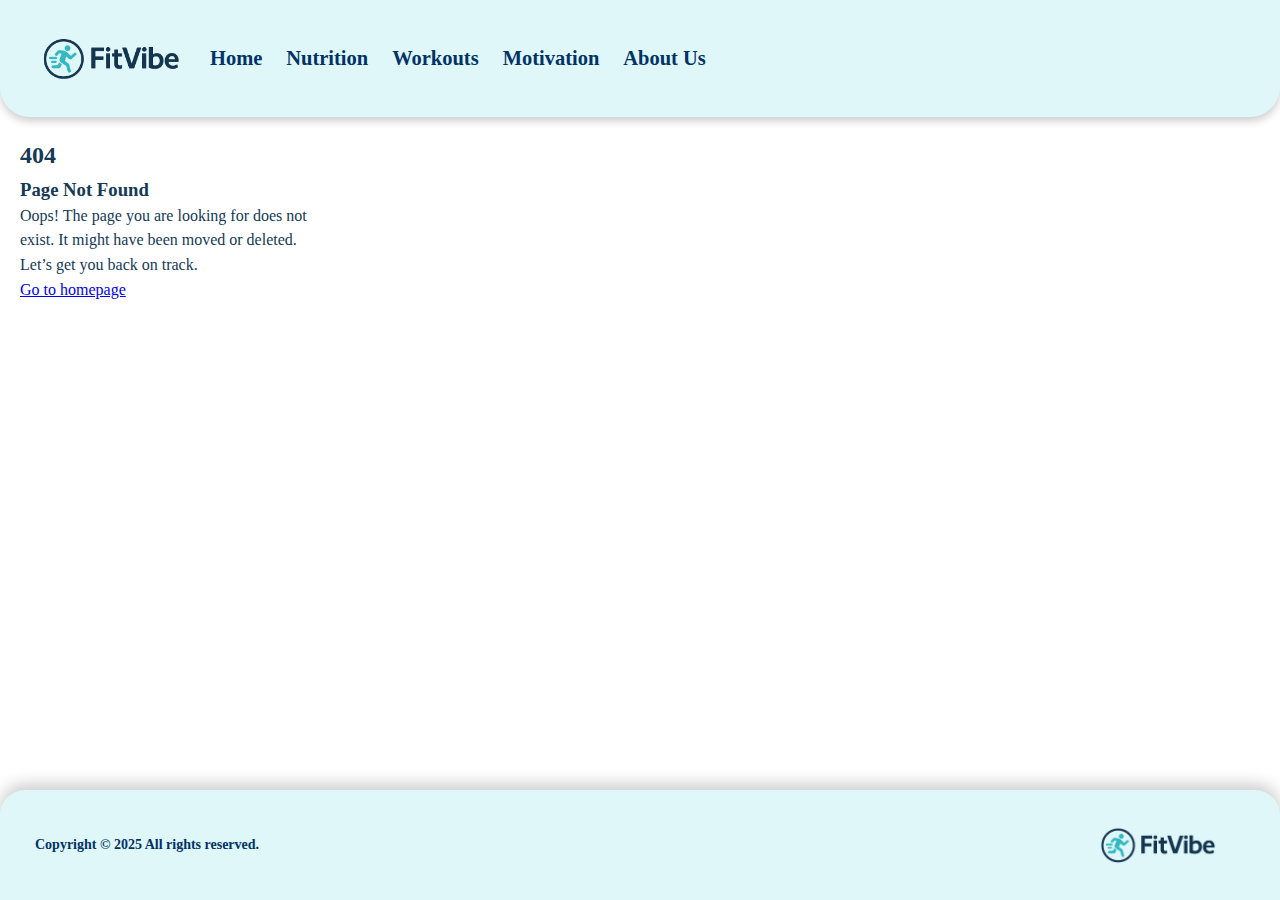
<file: src/pages/page404.html>
<!DOCTYPE html>
<html lang="en">
<head>
    <meta charset="UTF-8">
    <meta name="viewport" content="width=device-width, initial-scale=1.0">
    <title>FitVibe</title>
    <link href="../css/stylesheet.css" rel="stylesheet">
</head>
<body>
<script src="../js/script.js"></script>

<header class="header">
    <div class="logo">
        <a href="../../index.html">
            <img src="../img/logo.png" alt="FitVibe Logo" class="logo">
        </a>
    </div>
    <nav class="nav" id="menu1">
        <ul>
            <li><a href="../../index.html">Home</a></li>
            <li><a href="page1.html">Nutrition</a></li>
            <li><a href="page2.html">Workouts</a></li>
            <li><a href="page3.html">Motivation</a></li>
            <li><a href="page4.html">About Us</a></li>
        </ul>
    </nav>
    <div class="menu-icon" id="menu-btn">
        <img src="../img/mobile.png" alt="Menu" width="32"/>
    </div>
</header>
<main class="main-layout error-page">
    <section class="error-card">
        <h2 class="error-code">404</h2>
        <h3 class="error-title">Page Not Found</h3>
        <p class="error-text">
            Oops! The page you are looking for does not exist. It might have been moved or deleted.
        </p>
        <p class="error-text">
            Let’s get you back on track.
        </p>

        <a href="../../index.html" class="btn-primary">Go to homepage</a>
    </section>
</main>
<footer>
    <div class="textBlock6" id="block6">
        <p>Copyright &copy; 2025 All rights reserved.</p>
    </div>
    <a href="../../index.html">
        <img src="../img/logo.png" alt="FitVibe Logo" class="logo">
    </a>
</footer>
</body>
</html>
</file>
<file: src/css/stylesheet.css>
.menu-icon {
    display: none;
    cursor: pointer;
}

.textBlock1{
    color: #007fff;
}

.nav {
    display: block;
}

.logo {
    height: auto;
    width: 150px;
    vertical-align: middle;
    margin-right: 25px;
}

.photo {
    display: block;
    margin: 20px auto;
    max-width: 100%;
    height: auto;
    border-radius: 12px;
}

.socials {
    gap: 12px;
    margin: 6px 18px 18px;
    font-size: 20px;
}

* {
    margin: 0;
    padding: 0;
    box-sizing: border-box;
}

body {
    margin: 0;
    min-height: 100vh;
    display: grid;
    grid-template-rows: auto 1fr auto;
    color: #143a56;
    line-height: 1.55;
    font-size: 16px;
}

header {
    display: grid;
    grid-template-columns: auto 1fr auto;
    align-items: center;
    background-color: #E0F7FA;
    padding: 35px;
    width: 100%;
    box-sizing: border-box;
    border-radius: 0 0 30px 30px;
    box-shadow: 0 4px 8px rgba(0, 0, 0, 0.2);
}

header h1 {
    margin: 0;
    font-size: 20px;
    color: #003366;
}

header ul {
    list-style: none;
    display: grid;
    grid-auto-flow: column;
    justify-content: start;
    gap: clamp(8px, 2vw, 24px);
}

header ul li a {
    text-decoration: none;
    font-size: clamp(12px, 1.6vw, 24px);
    color: #003366;
    font-weight: bold;
}

header ul li a:hover {
    color: #0088cc;
}

main {
    padding: 20px;
}

.main-layout {
    display: grid;
    grid-template-columns: 1fr 2fr 1fr;
    grid-template-rows: 1fr auto;
    gap: 20px;
    align-items: start;
}

.left {
    background: #ebedf7;
    padding: 16px 18px 18px;
    border-radius: 25px;
    box-shadow: 0 4px 8px rgba(0, 0, 0, 0.25);
    grid-column: 1;
    grid-row: 1;
    min-height: 100%;
    word-break: break-all;
}

.left h2 {
    margin: 0 0 10px;
    text-align: center;
    font-size: 20px;
    color: #0a3557;
}

.left .intro {
    margin: 0 0 8px;
    font-weight: 600;
}

.left .facts {
    margin: 0 0 12px 1.25rem;
    padding: 0;
    list-style: disc;
}

.left .facts li {
    margin: 6px 0;
}

.center {
    background: #ffffff;
    padding: 10px;
    border-radius: 25px;
    grid-column: 2;
    grid-row: 1;
    min-height: 825px;
    word-break: break-all;
}

.center h2 {
    margin: 0 0 10px;
    text-align: center;
    font-size: 30px;
    color: #0a3557;
}

.center p {
    margin: 0 0 12px 1.25rem;
    font-size: 18px;
    text-align: justify;
}

.center li {
    margin: 0 20px 3px;
}

.right {
    background: #ebedf7;
    padding: 16px 18px 18px;
    border-radius: 25px;
    box-shadow: 0 4px 8px rgba(0, 0, 0, 0.25);
    grid-column: 3;
    grid-row: 1/3;
    height: 100%;
    word-break: break-all;
}

.right h2 {
    margin: 0 0 10px;
    text-align: center;
    font-size: 20px;
    color: #0a3557;
}

.right .intro {
    margin: 0 0 8px;
    font-weight: 600;
}

.right .habits {
    margin: 0 0 12px 1.25rem;
    padding: 0;
}

.right .habits li {
    margin: 6px 0;
}

.down {
    background: #fff8e6;
    border: 1px solid #ffd59f;
    border-left: 4px solid #ffa726;
    padding: 10px;
    border-radius: 25px;
    box-shadow: 0 4px 8px rgba(0, 0, 0, 0.25);
    grid-column: 1/3;
    grid-row: 2;
    min-height: 100px;
    word-break: break-all;
}

.down .tip {
    padding: 30px 12px;
}

footer {
    display: grid;
    grid-template-columns: 1fr auto;
    justify-content: end;
    align-items: center;
    background-color: #E0F7FA;
    padding: 35px;
    width: 100%;
    height: auto;
    border-radius: 25px 25px 0 0;
    margin-top: auto;
    box-shadow: 0 -6px 16px rgba(0, 0, 0, 0.2);
}

footer p {
    margin: 0;
    font-size: 14px;
    font-weight: bold;
    color: #003366;
    justify-self: start;
}

footer .logo {
    height: 40px;
    width: auto;
    justify-self: end;
}

@media (max-width: 768px) {
    .main-layout {
        display: block;
        padding: 16px;
    }

    header {
        display: flex;
        align-items: center;
        justify-content: space-between;
        padding: 10px 16px;
        border-radius: 0 0 20px 20px;
    }

    .nav {
        display: none;
        position: absolute;
        top: 60px;
        right: 16px;
        left: 16px;
        background: #67f7ff;
        border-radius: 12px;
        box-shadow: 0 4px 8px rgba(0, 0, 0, 0.2);
    }

    .nav ul {
        display: flex;
        flex-direction: column;
        gap: 8px;
        padding: 10px 16px;
    }

    .nav.show {
        display: block;
    }

    .menu-icon {
        display: block;
    }

    .left,
    .center,
    .right,
    .down {
        width: 100%;
        min-height: auto;
        margin: 0 0 16px 0;
        box-sizing: border-box;
    }

    .right {
        grid-column: auto;
        grid-row: auto;
        height: auto;
    }

    .down {
        grid-column: auto;
        grid-row: auto;
    }

    footer {
        padding: 16px;
        border-radius: 20px 20px 0 0;
        grid-template-columns: 1fr;
        row-gap: 8px;
    }

    footer .logo {
        justify-self: start;
    }
}
.tabs-header {
    display: flex;
    gap: 8px;
    margin-bottom: 10px;
}

.tab-button {
    padding: 6px 12px;
    border: 1px solid #333;
    background: #f0f0f0;
    cursor: pointer;
}

.tab-button.active {
    background: #333;
    color: white;
}

.tab-pane {
    display: none;
    border: 1px solid #333;
    padding: 10px;
}

.tab-pane.active {
    display: block;
}
</file>
